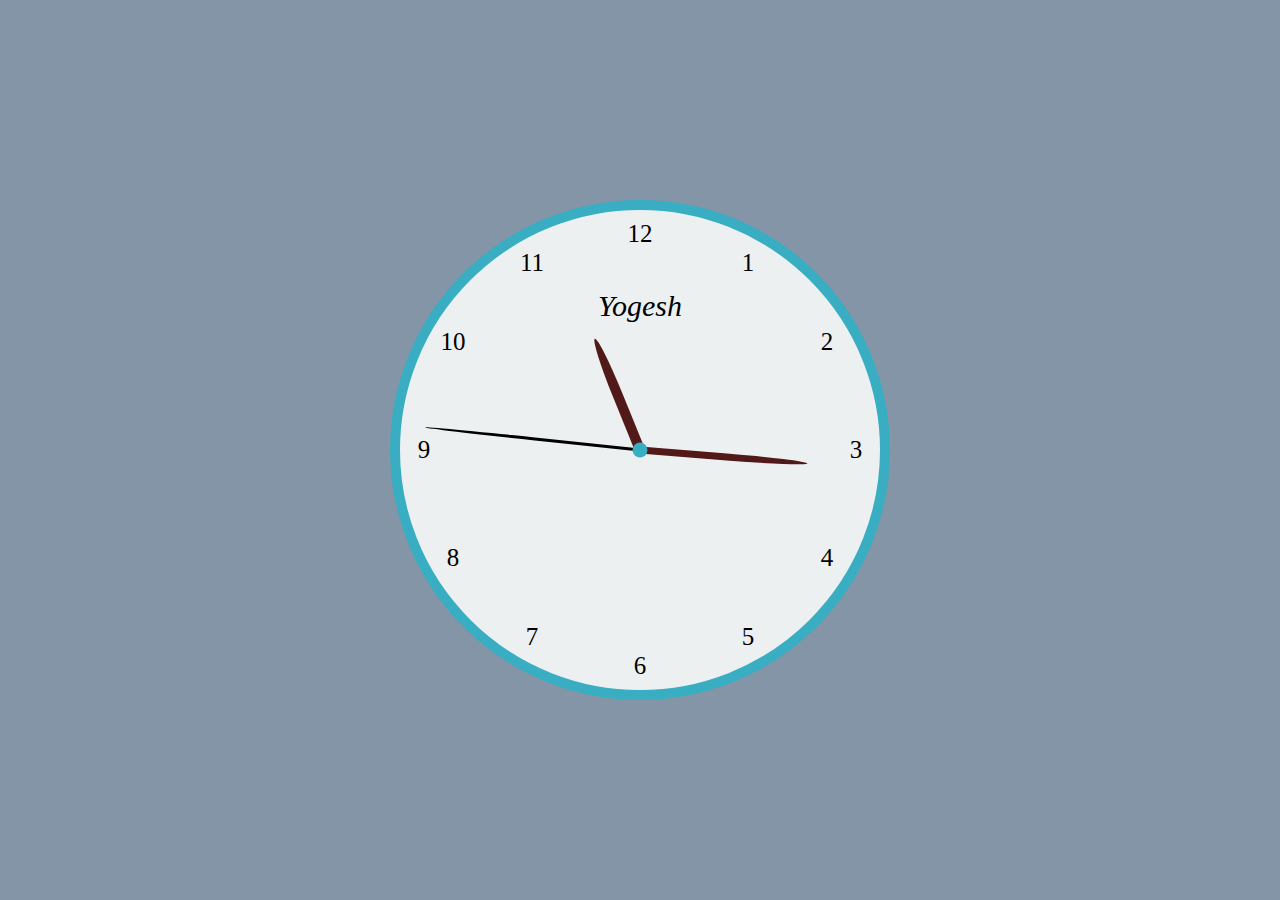
<file: Analog clock/index.html>
<!DOCTYPE html>
<html lang="en">
<head>
    <meta charset="UTF-8">
    <meta name="viewport" content="width=device-width, initial-scale=1.0">
    <title>Anologclock</title>
    <link rel="stylesheet" href="style.css">
    
</head>
<body>
    <div class="analog_clock">
        <div class="needil hrs">

        </div>
        <div class="needil min">
            
        </div>
        <div class="needil sec">

        </div>
        <div class="number number-1"><div class="sepnum1">1</div></div>
        <div class="number number-2"><div class="sepnum2">2</div></div>
        <div class="number number-3"><div class="sepnum3">3</div></div>
        <div class="number number-4"><div class="sepnum4">4</div></div>
        <div class="number number-5"><div class="sepnum5">5</div></div>
        <div class="number number-6"><div class="sepnum6">6</div></div>
        <div class="number number-7"><div class="sepnum7">7</div></div>
        <div class="number number-8"><div class="sepnum8">8</div></div>
        <div class="number number-9"><div class="sepnum9">9</div></div>
        <div class="number number-10"><div class="sepnum10">10</div></div>
        <div class="number number-11"><div class="sepnum11">11</div></div>
        <div class="number number-12">12</div>
    </div>
    <script src="scrip.js"></script>   
</body>
</html>
</file>
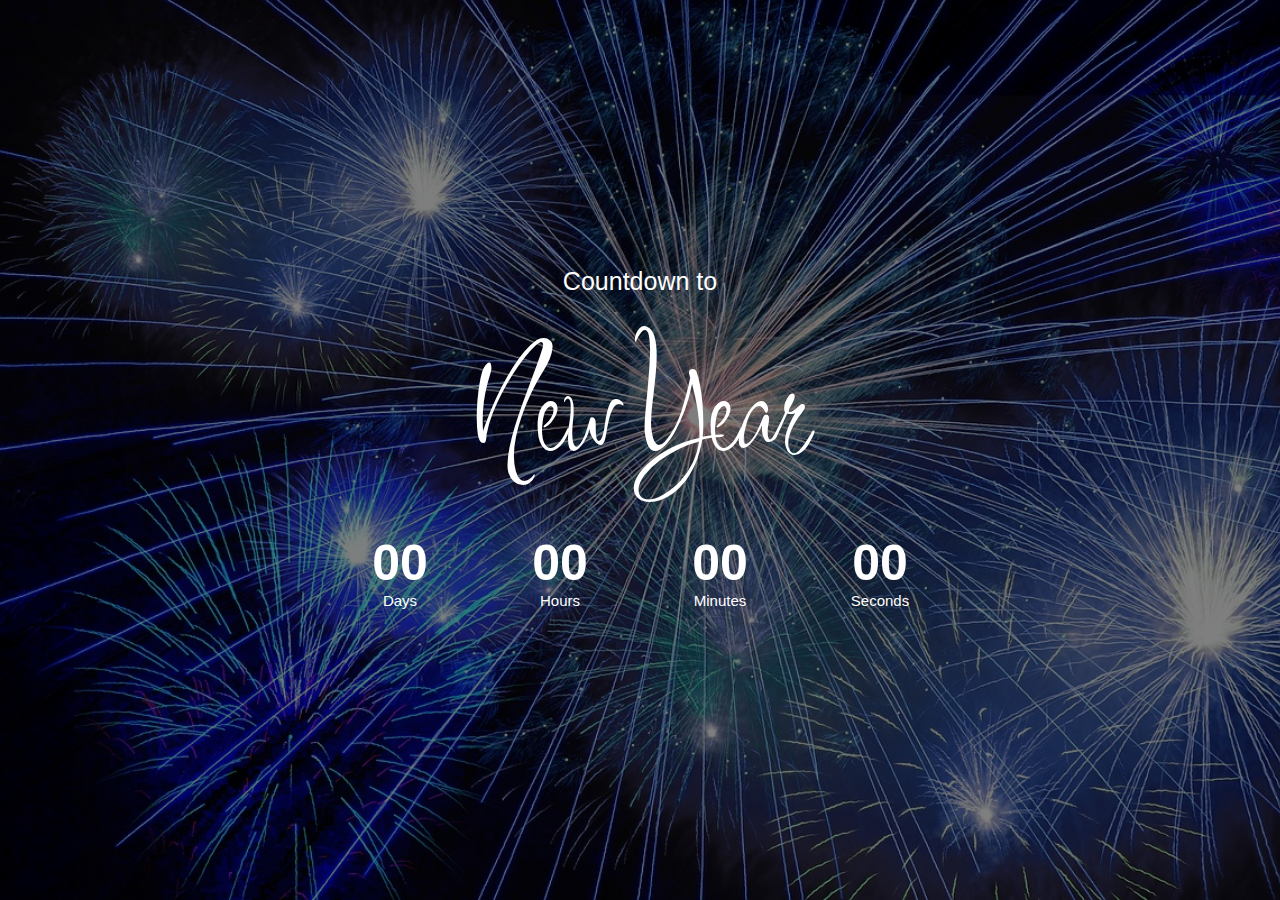
<file: countdown-timer/index.html>
<!DOCTYPE html>
<html>
    <head>
        <title>
            Project one countdown Timer
        </title>
        <link rel="stylesheet" href="css/style.css">
    </head>
    <body>
        <p>Countdown to</p>
        <h2 class="newyear">New Year</h2>
        <div class="counter">

            <div class="box">
                <h2 id="days">00</h2>
                <small>Days</small>
            </div>

            <div class="box">
                <h2 id="hours">00</h2>
                <small>Hours</small>
            </div>

            <div class="box">
                <h2 id="minutes">00</h2>
                <small>Minutes</small>
            </div>

            <div class="box">
                <h2 id="seconds">00</h2>
                <small>Seconds</small>
            </div>
            
        </div>

        <script src="javascript/script.js"></script>
    </body>
</html>
</file>
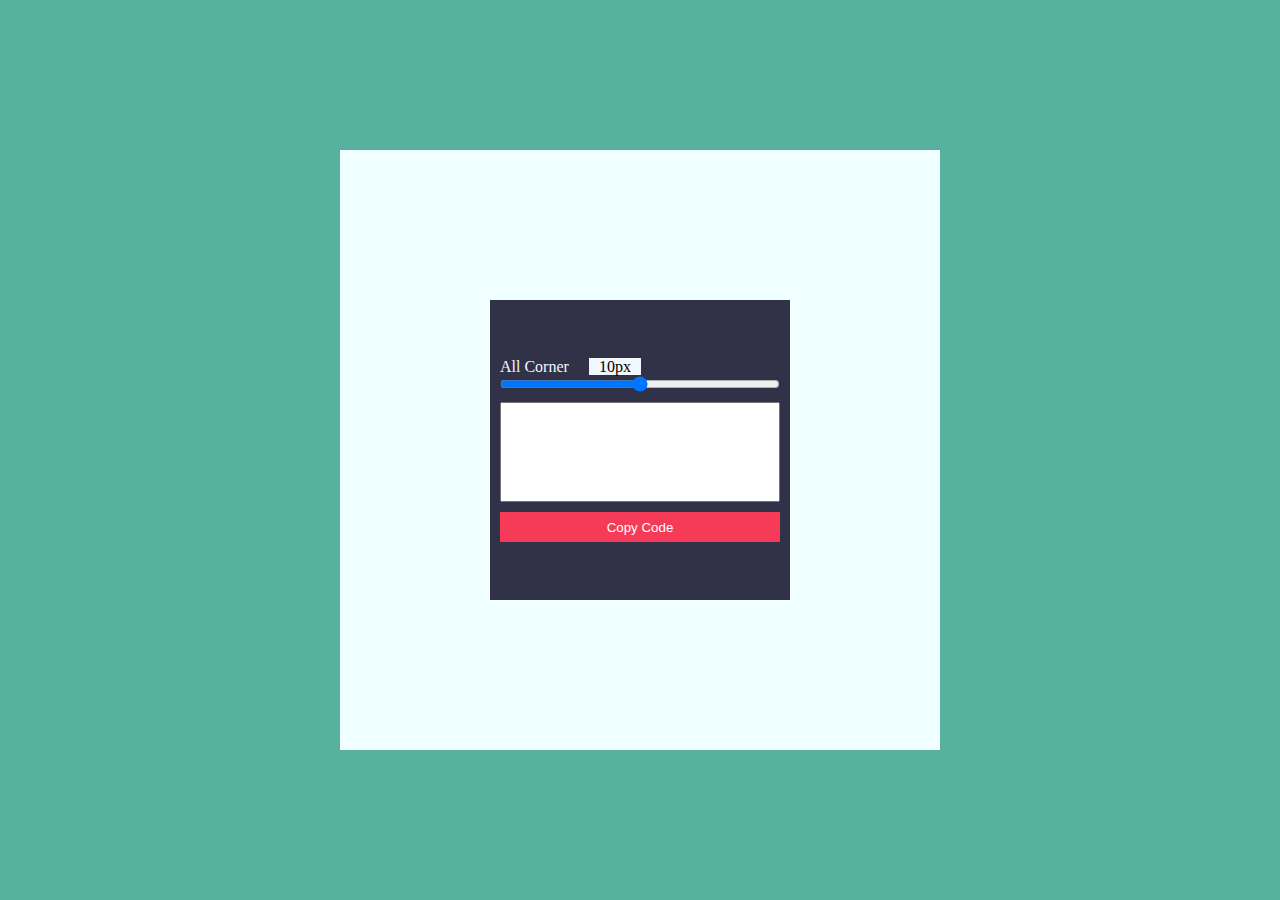
<file: cssgenerator/index.html>
<!DOCTYPE html>
<html lang="en">
<head>
    <meta charset="UTF-8">
    <meta name="viewport" content="width=device-width, initial-scale=1.0">
    <title>cssgenerator</title>
    <link rel="stylesheet" href="style.css">
</head>
<body>
    <div class="container">
        <div class="tool">

            <div class="formgroup">
              <label for="all">All Corner<span>10px</span></label>
              <input type="range" value="10" min="0" max="200" name="" id="all">
            </div>

            <div class="formgroup">
                <textarea id="code" ></textarea>
            </div>
             
            <div class="formgroup">
                <button id="btnCopy">Copy Code</button>
           </div>

        </div>
    </div>
   <script src="script.js">
   </script> 
</body>
</html>
</file>
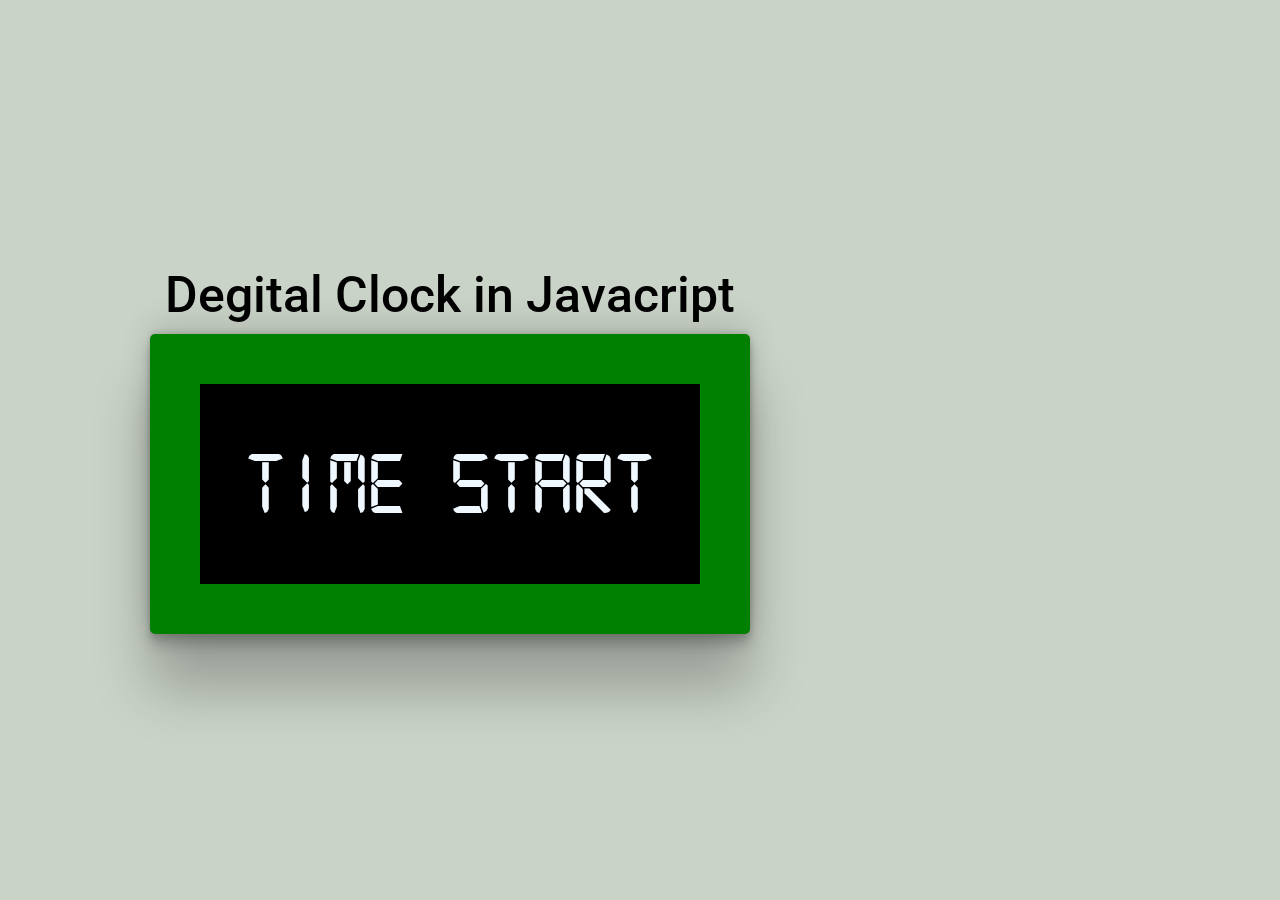
<file: digital-clock/index.html>
<!DOCTYPE html>
<html>
    <head>
        <title> Document</title>
        <link rel="stylesheet" href="css/style.css">
    </head>
    <body>
        <h2> Degital Clock in Javacript</h2>
        
            <div class="frame">
                <div class="clock">Time Start</div>
            </div>

    
        
        
        <script src="jscript/script.js"></script>
    </body>
</html>
</file>
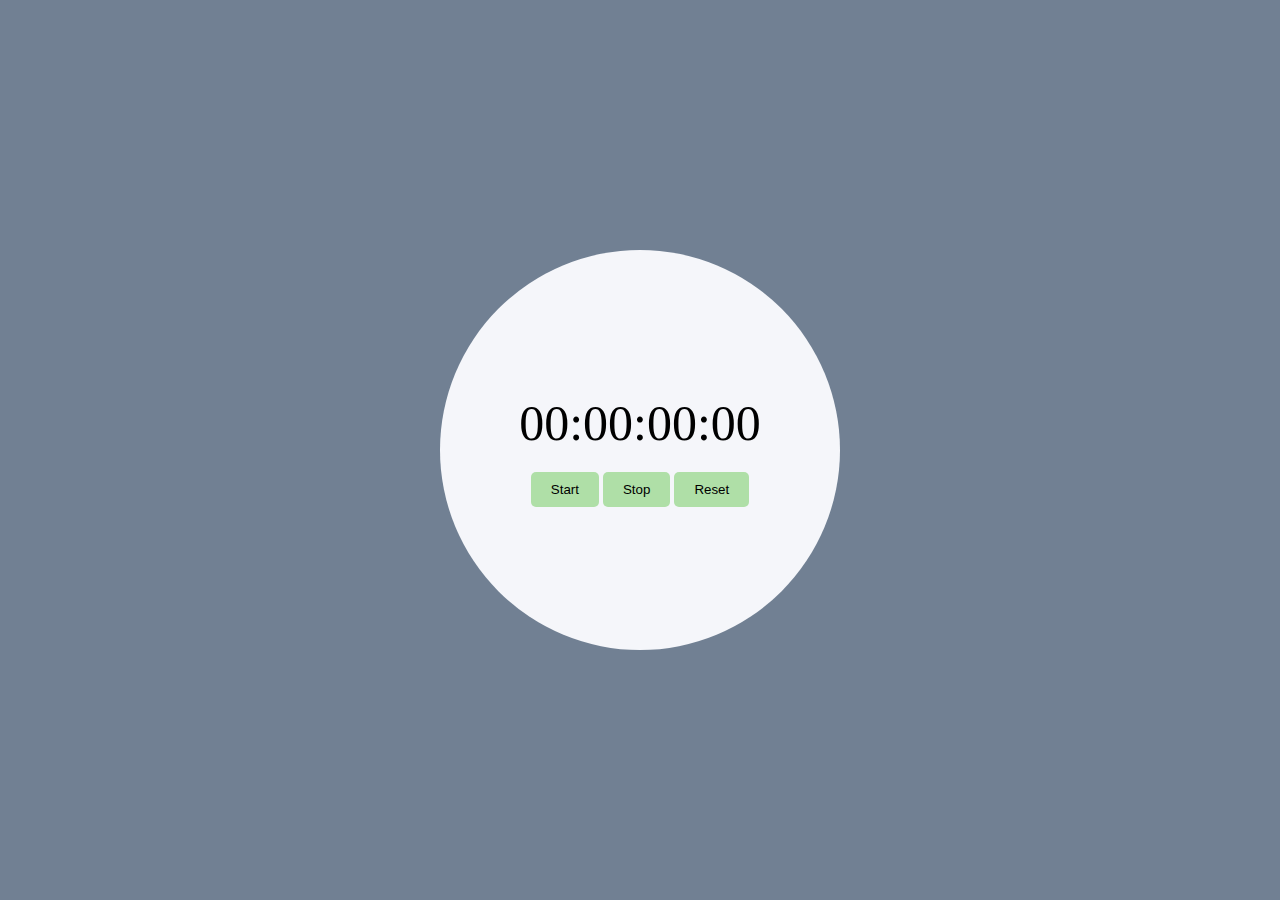
<file: Stopwatch/index.html>
<!DOCTYPE html>
<html lang="en">
<head>
    <meta charset="UTF-8">
    <meta name="viewport" content="width=device-width, initial-scale=1.0">
    <title>StopWatch</title>
    <link rel="stylesheet" href="style.css">

</head>
<body>
    <div class="box">
        <div class="frame">
            <div class="hrs">00</div>
            <div class="colon">:</div>
            <div class="min">00</div>
            <div class="colon">:</div>
            <div class="sec">00</div>
            <div class="colon">:</div>
            <div class="ms">00</div>
        </div>
        <div class="buttons">
           <button class="start">Start</button>
           <button class="stop">Stop</button>
           <button class="reset">Reset</button>

        </div>
    </div>
    
    <script src="script.js"></script>
</body>
</html>
</file>
<file: Analog clock/style.css>
*{
    margin: 0;
    padding: 0;
    box-sizing: border-box;
}

body{
    background-color: #8395a7;
    height: 100vh;
    width: 100vw;
    display: flex;
    justify-content: center;
    align-items: center;
    overflow: hidden;
}
.analog_clock{
 height: 500px;
 width: 500px;
 background-color: #ecf0f1;
 border-radius: 50%;
 border: 10px solid var(--theam-color);
 position: relative;
}
.analog_clock::after{
    content: '';
    position: absolute;
    width: 15px;
    height: 15px;
    border-radius: 50%;
    background-color:var(--theam-color);
    top:50%;
    left: 50%;
    transform: translate(-50%,-50%);
    z-index: 10;
}
:root{
    --theam-color:rgb(57, 174, 194);
    --theam-color1:rgb(82, 25, 25);
}
.analog_clock::before{
    content: 'Yogesh';
    position: absolute;
    top: 20%;
    left:50%;
    transform: translate(-50%,-50%);
    font-size: 30px;
    font-style: italic;
}
.number{
    --rotate:0deg;
    position:absolute;
    width: 100%;
    height: 100%;
    color: black;
    text-align: center;
    font-size: 25px;
    transform: rotate(var(--rotate));
    padding: 10px;
}
.number-1{ --rotate: 30deg;}
.number-2{ --rotate: 60deg;}
.number-3{ --rotate: 90deg;}
.number-4{ --rotate: 120deg;}
.number-5{ --rotate: 150deg;}
.number-6{ --rotate: 180deg;}
.number-7{ --rotate: 210deg;}
.number-8{ --rotate: 240deg;}
.number-9{ --rotate: 270deg;}
.number-10{ --rotate: 300deg;}
.number-11{ --rotate: 330deg;}

.needil{
    
    position: absolute;
    
    bottom: 50%;
    left: 50%;
    transform: translateX(-50%) rotate(calc(var(--rotation)*1deg));
    transform-origin: bottom;
    background-color:var(--theam-color);
    z-index: 8;
    border-top-right-radius: 50%;
    border-top-left-radius: 50%;
}
.sec{
    
    background-color: var(--theam-color);
    width: 3px;
    height: 45%;
    background-color: black;
    --rotation:65;
}
.min{
    background-color: var(--theam-color1) ;
    width:7px;
    height:35% ;
    --rotation:30;
}
.hrs{
    background-color: var(--theam-color1) ;
    width:10px;
    height:25%;
    --rotation:280;
}
.sepnum6{
    transform: rotate(180deg);
}
.sepnum1{
    transform: rotate(-30deg);
}
.sepnum2{
    transform: rotate(-60deg);
}
.sepnum3{
    transform: rotate(-90deg);
}
.sepnum4{
    transform: rotate(-120deg);
}
.sepnum5{
    transform: rotate(-150deg);
}
.sepnum7{
    transform: rotate(-210deg);
}
.sepnum8{
    transform: rotate(-240deg);
}
.sepnum9{
    transform: rotate(-270deg);
}
.sepnum10{
    transform: rotate(-300deg);
}
.sepnum11{
    transform: rotate(-330deg);
}
</file>
<file: countdown-timer/css/style.css>
@import url('https://fonts.googleapis.com/css2?family=Inspiration&family=Poppins:wght@300;400;500;700&display=swap');
*{
    margin:0;
    padding:0;
    font-family:'popins',sans-serif; 
}
body{
    width: 100vw;
    height: 100vh;
    display:flex;
    justify-content:center;
    align-items: center;
    flex-direction: column;
    background:linear-gradient(rgba(0,0,0,0.5),rgba(0,0,0,0.5)),url('../image/img1.jpg');
    color:#fff;
    background-size:cover;
}
.counter{
    display: flex;
    justify-content: center;
    align-items: center;
    margin-top: 30px;
    gap: 10px;
}
p{
    font-size: 13px;
}
.newyear{
    font-family:'Inspiration',cursive;
    font-size: 60px;
    font-weight:400;
    margin-top: 30px;
}
.box{
    width:70px;
    height:50px;
    text-align: center;
    
}
.box h2{
    font-size: 20px;

}
.box small{
    font-size:10px;
}
@media (min-width:576px){
    .newyear{
       
        font-size: 90px;
        
    }
    p{
        font-size: 18px;
    }
    .box h2{
        font-size: 30px;
    
    }
    .box{
        width:100px;
        height:70px;
        text-align: center;
        
    }
    .box small{
        font-size:15px;
    }


}
@media(min-width:800px){
    .newyear{
      
        font-size: 140px;
       
    }
    p{
        font-size: 25px;
    }
    .box h2{
        font-size: 50px;
    
    }
    .box{
        width:150px;
        height:100px;
        text-align: center;
        
    }

}
</file>
<file: cssgenerator/style.css>
*{
    margin: 0;
    padding: 0;
    box-sizing: border-box;
}
body{
    width: 100vw;
    height:100vh;
    background-color: #58B19F;
    display: flex;
    justify-content: center;
    align-items: center;
}
.container{
    background-color: azure;
    width: 600px;
    height: 600px;
    position: relative;
}
.tool{
    width: 300px;
    height: 300px;
    background-color: rgb(49, 49, 71);
    position: absolute;
    top: 50%;
    left: 50%;
    transform: translate(-50%,-50%);

    display: flex;
    flex-direction: column;
    justify-content: center;
    align-items: center;
    gap: 10px;
    

}

.formgroup{
    
    width: 100%;
    display: flex;
    flex-direction: column;
    padding: 0px 10px;
}


.formgroup label{
    color: aliceblue;
    
}
.formgroup label span{
    background-color: aliceblue;
    color: black;
    margin-left: 20px;
    padding: 0px 10px;
}
textarea{
    height: 100px;
    resize: none;
}
button{
    height: 30px;
    border: none;
    background-color: #f53b57;
    color: white;
}
</file>
<file: digital-clock/css/style.css>
@import url('https://fonts.googleapis.com/css2?family=Roboto:wght@300;400;500;700&display=swap');
@font-face {
    font-family: digital-7;
    src: url(digital-7/digital-7\ \(mono\).ttf);
}
*{
    margin: 0;
    padding: 0;
    font-family: 'Roboto', sans-serif;
    box-sizing: border-box;
}
body{
    height: 100vh;
    width: 100vh;
    background-color: #CAD3C8;
    display: flex;
    flex-direction: column;
    justify-content: center;
    align-items: center;
    user-select: none;
    gap: 10px;
}
h2{
    font-weight: 500;
    font-size: 50px;
}
.frame{
    
    background-color: black;
    height: 300px;
    width: 600px;
    color: aliceblue;
    border: 50px solid green;
    border-radius: 5px;
    padding: 10px;
    box-shadow: rgba(0, 0, 0, 0.25) 0px 54px 55px, rgba(0, 0, 0, 0.12) 0px -12px 30px, rgba(0, 0, 0, 0.12) 0px 4px 6px, rgba(0, 0, 0, 0.17) 0px 12px 13px, rgba(0, 0, 0, 0.09) 0px -3px 5px;
}
.clock{
    font-size: 90px;
    text-align: center;
    line-height: 180px;
    font-family: digital-7;
    
}
.page{
    background-color: aquamarine;
    mask-position: 100,50,;
}
</file>
<file: Stopwatch/style.css>
*{
    margin: 0;
    padding: 0;
    box-sizing: border-box;
}
:root{
    --teamcolor1:#f5f6fa;
    --teamcolor2:#718093;
}
body{
    background-color:var(--teamcolor2);
    height: 100vh;
    width: 100vw;
    display: flex;
    justify-content: center;
    align-items: center;
    flex-direction: column;
}
.box{
    background-color:var(--teamcolor1);
    height: 400px;
    width: 400px;
    border-radius: 50%;
    display: flex;
    justify-content: center;
    align-items: center;
    flex-direction: column;

   
}
.frame{
   
   display: flex;
   justify-content: center;
   font-size: 50px;  
}
.buttons{
    margin-top: 20px;
}
.start,.stop,.reset{
    text-align: center;
    padding: 10px;
    padding-left: 20px;
    padding-right: 20px;
    border: none;
    background-color: #afdfa7;
    border-radius: 5px;
}
</file>
